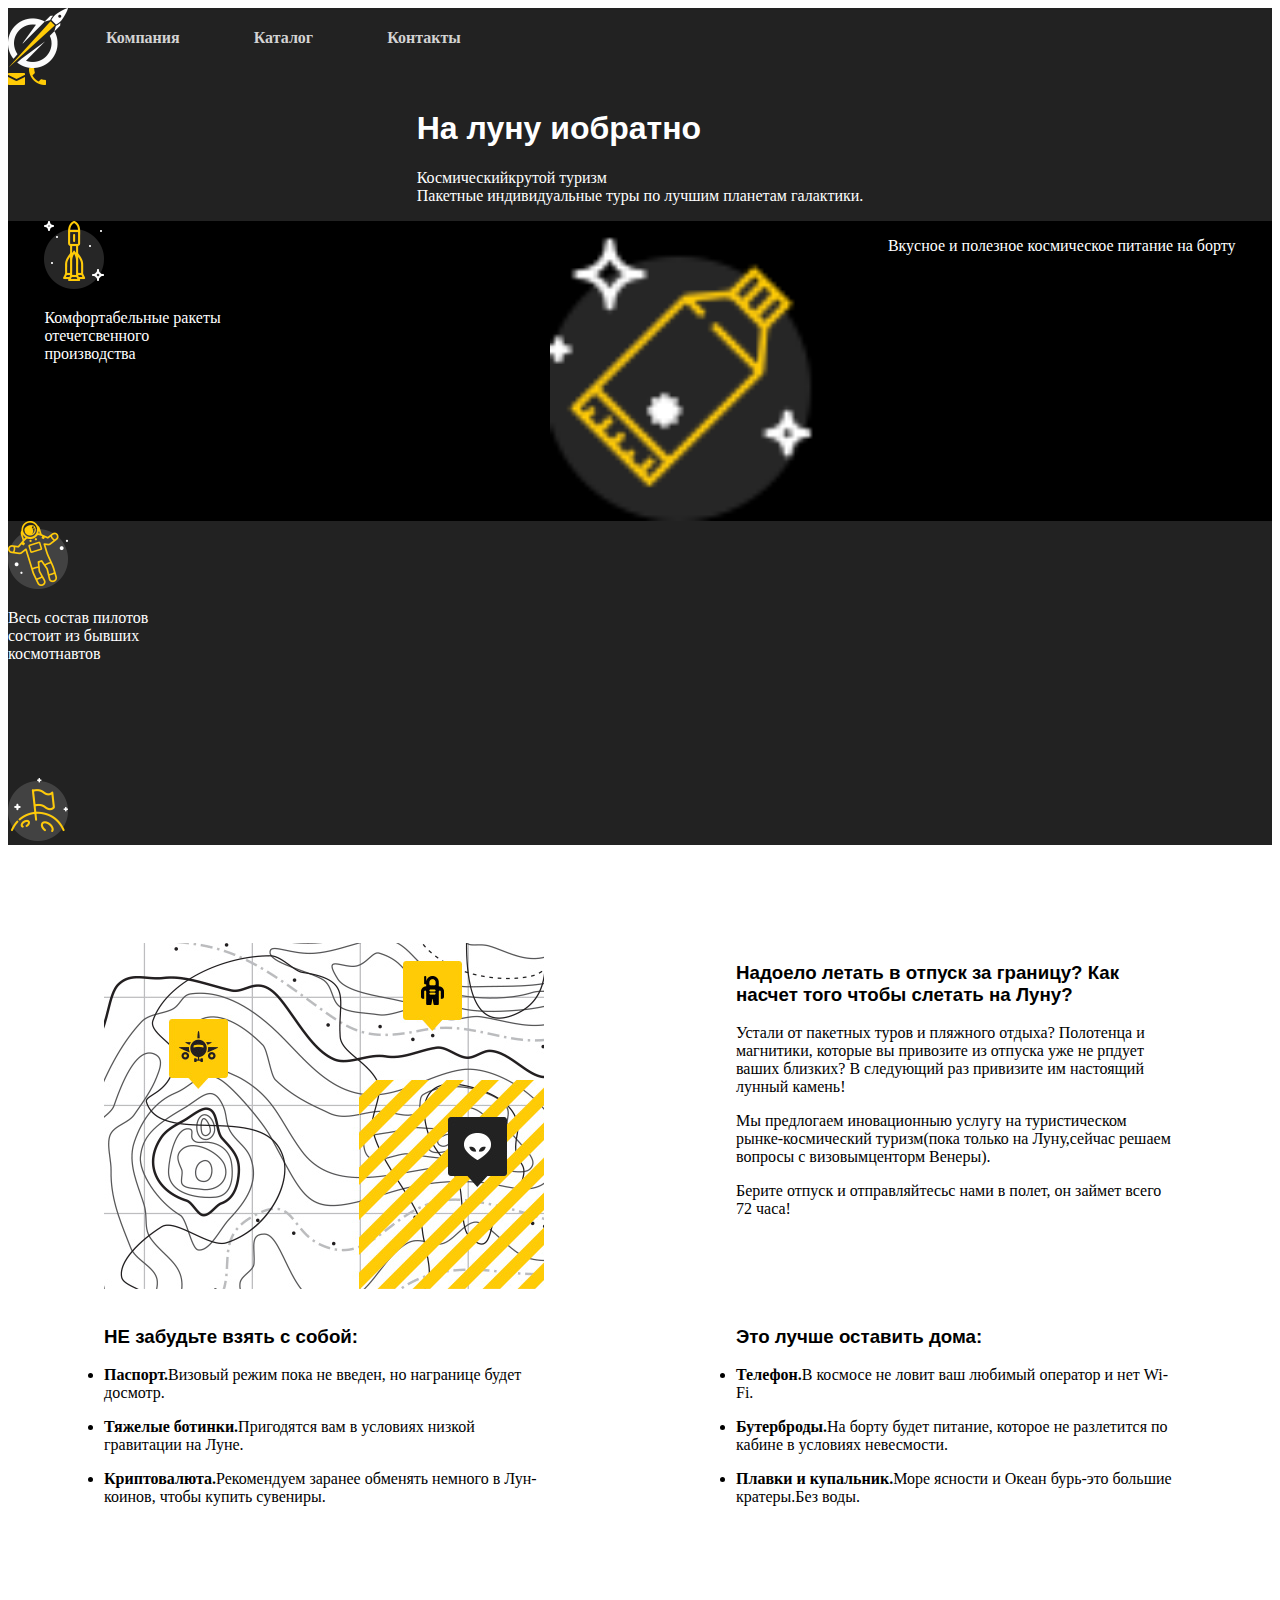
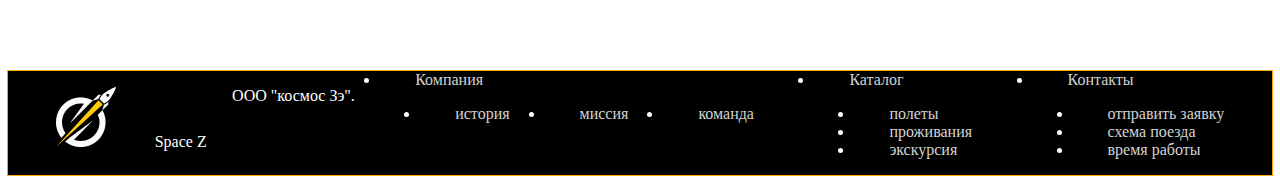
<file: index.html>
<!DOCTYPE html>
<html lang="ru">

<head>
	<meta charset="utf-8">
	<title>SpaceZ</title>
	<link rel="stylesheet" href="css/style.css">

	</head>

<body>
	<header>
		<div class="menu">
			<img src="img/1.png">
			<table>
				<th> <a href="http://127.0.0.1:58595/index2.html#"> Компания</a></th>
				<th> <a href="http://127.0.0.1:58595/index3.html#"> Каталог</a></th>
				<th> <a href="http://127.0.0.1:58595/index4.html#"> Контакты</a></th>
			</table>
		</div>
		<img src="img/mail-icon.png">
		<img src="img/phone-icon.png">
		<div class="moon">
			<div>
				<h1>На луну иобратно</h1>
				<p>Космическийкрутой туризм
					<br>
					Пакетные индивидуальные туры по лучшим планетам галактики.</p>
			</div>
		</div>
		<div>
			<div class="features">
				<div class="feature-russia">
					<img src="img/advantage-icon-1.png">
					<p>Комфортабельные ракеты отечетсвенного производства</p>
				</div>
				<div class="feature-food"></div>
				<img src="img/advantage-icon-2.png">
				<p>Вкусное и полезное космическое питание на борту</p>
			</div>
			<div class="feature-pilots">
				<img src="img/advantage-icon-3.png">
				<p>Весь состав пилотов состоит из бывших космотнавтов</p>
			</div>
			<div class="feature-eaxcursion">
				<img src="img/advantage-icon-4.png">
			</div>
		</div>
	</header>
	<main>
		<div>
			<img src="img/map.jpg">
		</div>
		<div class="lead">
			<h3>Надоело летать в отпуск за границу? Как насчет того чтобы слетать на Луну? </h3>
			<p>Устали от пакетных туров и пляжного отдыха? Полотенца
				и магнитики, которые вы привозите из отпуска уже
				не рпдует ваших близких? В следующий раз привизите им настоящий лунный камень!</p>
			<p>Мы предлогаем иновационныю услугу на туристическом
				рынке-космический туризм(пока только на Луну,сейчас решаем вопросы с визовымценторм Венеры).
			</p>
			<p>Берите отпуск и отправляйтесьс нами в полет, он займет всего 72 часа!</p>
		</div>
		<div class="recommendations-1">
			<h3>НЕ забудьте взять с собой:
			</h3>
			<p>
				<li><strong>Паспорт.</strong>Визовый режим пока не введен, но награнице будет досмотр.
				</li>
			</p>
			<p>
				<li><strong>Тяжелые ботинки.</strong>Пригодятся вам в условиях низкой гравитации на Луне.
				</li>
			</p>
			<p>
				<li><strong>Криптовалюта.</strong>Рекомендуем заранее обменять немного в Лун-коинов, чтобы купить
					сувениры.
				</li>
			</p>
		</div>
		<div class="recommendations-2">
			<h3>Это лучше оставить дома:
			</h3>
			<p>
				<li><strong>Телефон.</strong>В космосе не ловит ваш любимый оператор и нет Wi-Fi.</li>
			</p>
			<p>
				<li><strong>Бутерброды.</strong>На борту будет питание, которое не разлетится по
					кабине в условиях невесмости.</li>
			</p>
			<p>
				<li><strong>Плавки и купальник.</strong>Море ясности и Океан бурь-это большие кратеры.Без воды.</li>
			</p>
		</div>
	</main>
	<footer>
		<p class="logo-container">
			<a class="logo"><img src="img/1.png" alt="Логотип SpaceZ"></a>
			<span class="company-title">Space Z</span>
		</p>
<p class="copyrights">
	OOO "космос Зэ". <br>
	</p> 
	
		<li>
		<a href="#">Компания</a>
			<ul class="company menu">
				<li><a href="#">история</a></li>
			<li><a href="#">миссия</a></li>
				<li><a href="#">команда</a></li>
			</ul>
		</li>
		
		
		<li>
		<a href="#">Каталог</a>
			<ul class="footer-submenu">
				<li><a href="#">полеты</a></li>
			<li><a href="#">проживания</a></li>
				<li><a href="#">экскурсия</a></li>
			</ul>
		</li>
	
	<li>
		<a href="#">Контакты</a>
			<ul class="footer-submenu">
				<li><a href="#">отправить заявку</a></li>
			<li><a href="#">схема поезда</a></li>
				<li><a href="#">время работы</a></li>
			</ul>
		</li>
	
	</footer>
</body>
    </html>
</file>
<file: css/style.css>
main {
    display: flex;
    flex-wrap: wrap;
    justify-content: space-around;
    margin-top: 98px;
}

h1 {
    font-family: sans-serif;
}

h3 {
    font-family: sans-serif;
}

p {
    font-family: verdana;
}

li {
    font-family: verdana;

}

a {
    color: lightgrey;
    margin: 35px;
    text-decoration: none;
}

.the-moon-img {
    margin: 40px;

}

header {
    background-color: #222222;
    color: white;
}


.lead {
    width: 440px;
    height: 364px;
}

.recommendations-2 {
    width: 440px;
    height: 364px;
}

.recommendations-1 {
    width: 440px;
    height: 364px;
}

.features {
    display: flex;
    justify-content: space-around;
     background-color: black;
     height: 300px;
}

.feature-russia {
    width: 180px;
    height: 252px;

}

.feature-food {
    width: 180px;
    height: 252px;
}

.feature-pilots {
    width: 180px;
    height: 252px;

}

.feature-excursion {
    width: 180px;
    height: 252px;

}

.moon {
    display: flex;
    justify-content: space-around;
}

.menu {
    display: flex;
}

footer {
    display: flex;
    justify-content: space-around;
    outline: 1px solid orange;
    background-color: black;
    color: white;
}

.company-menu {
    color: grey;
}
</file>
